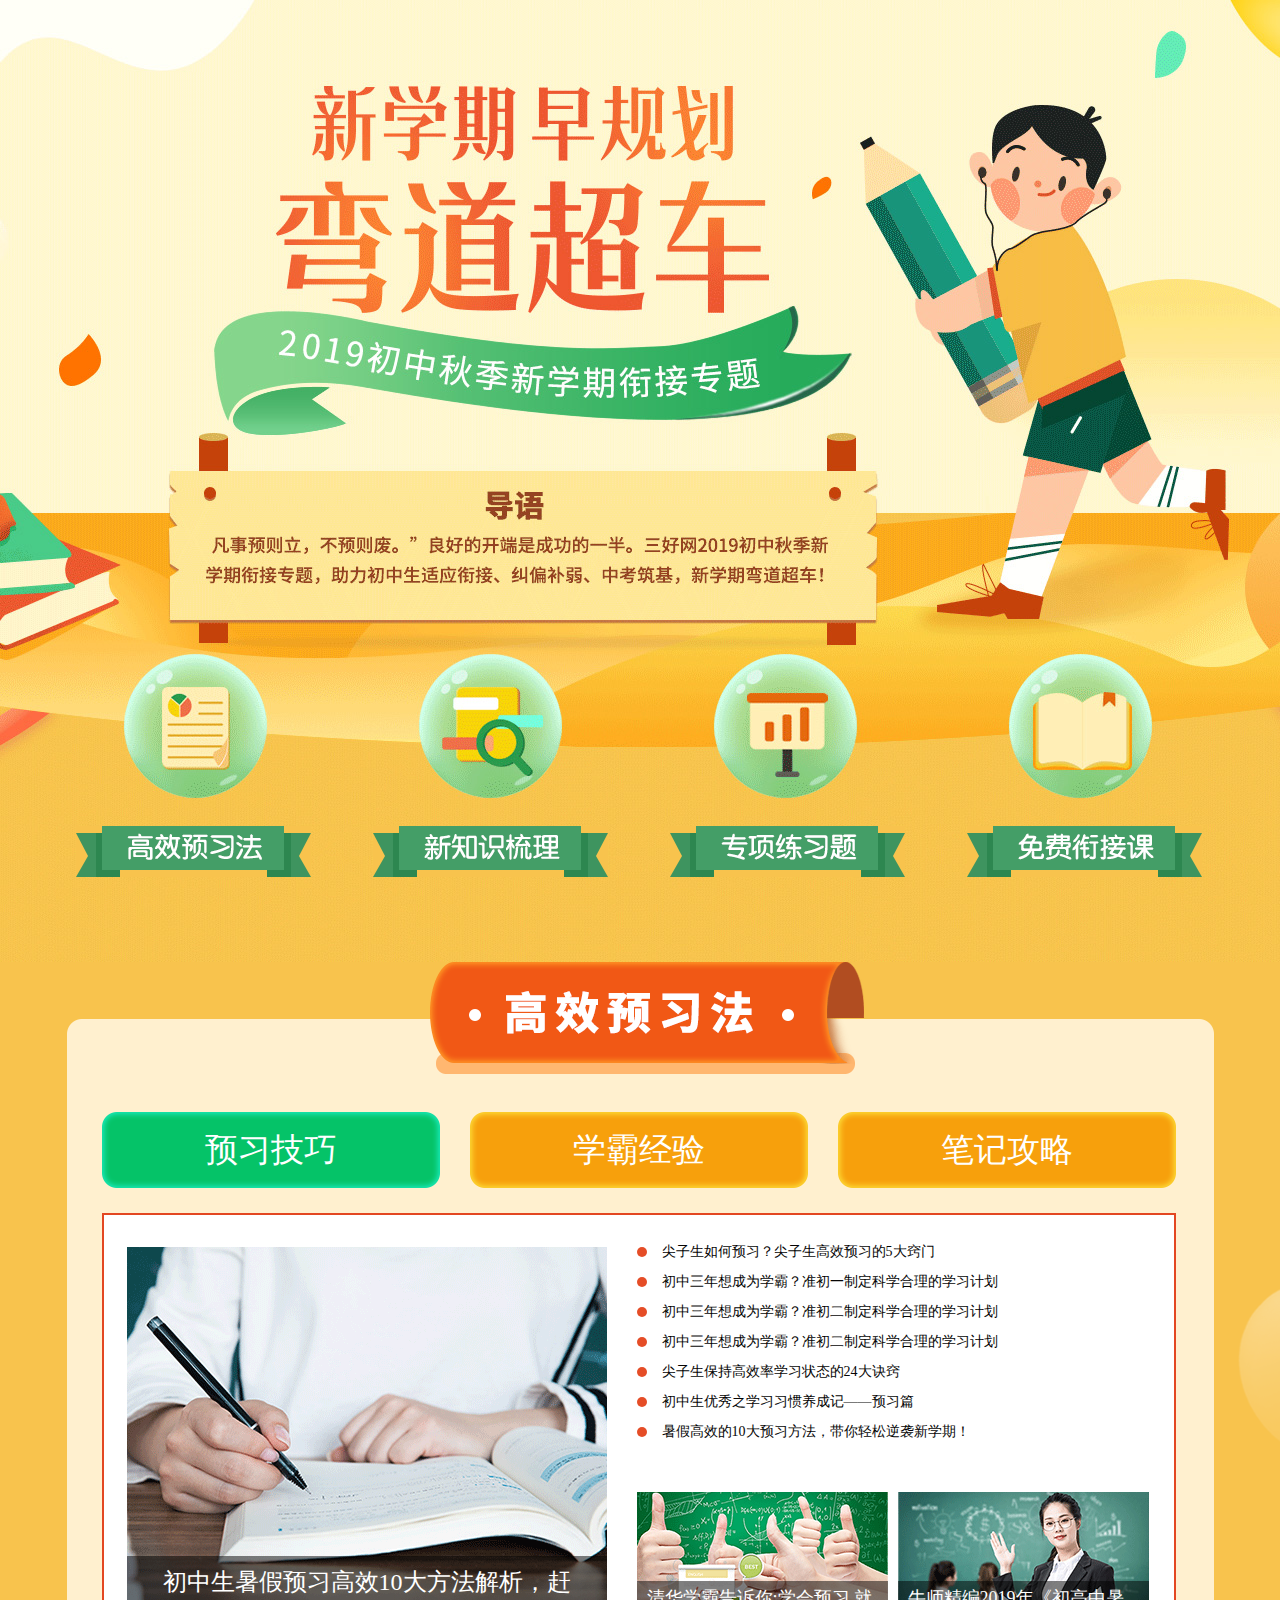
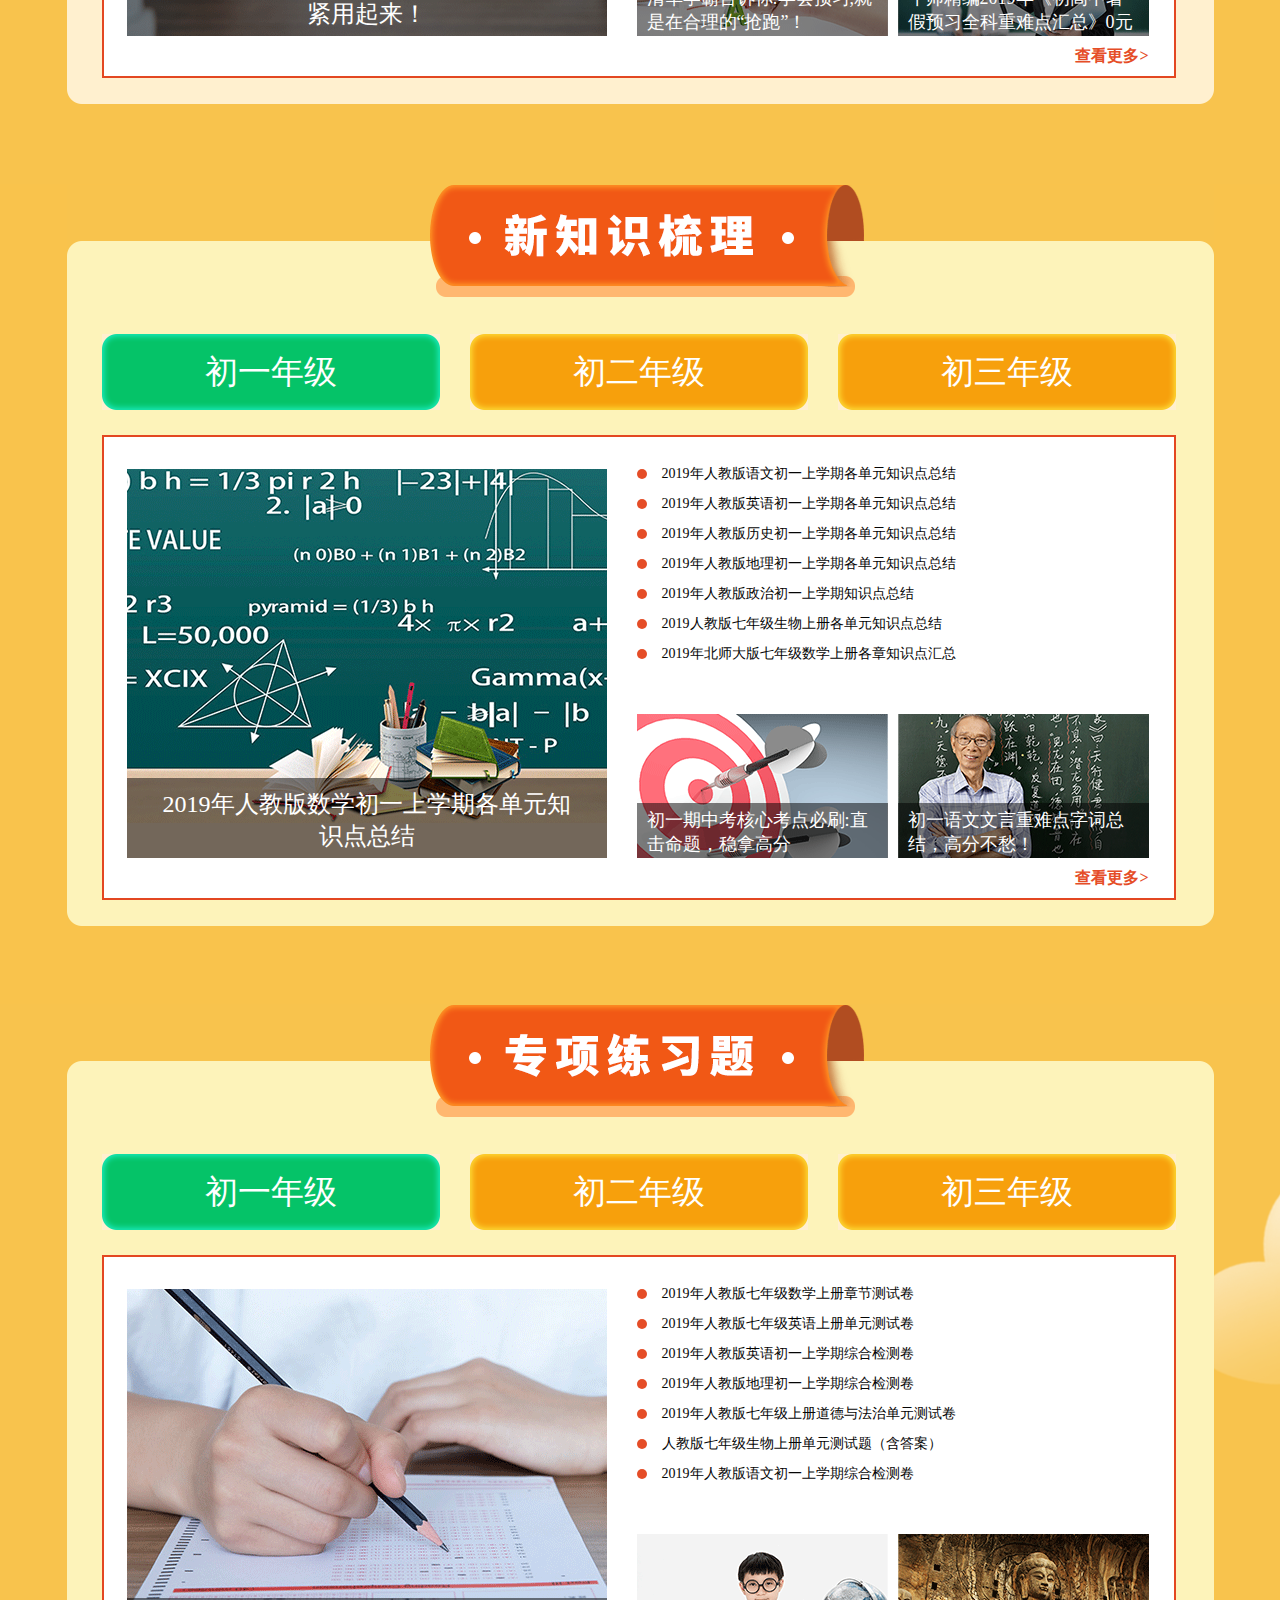
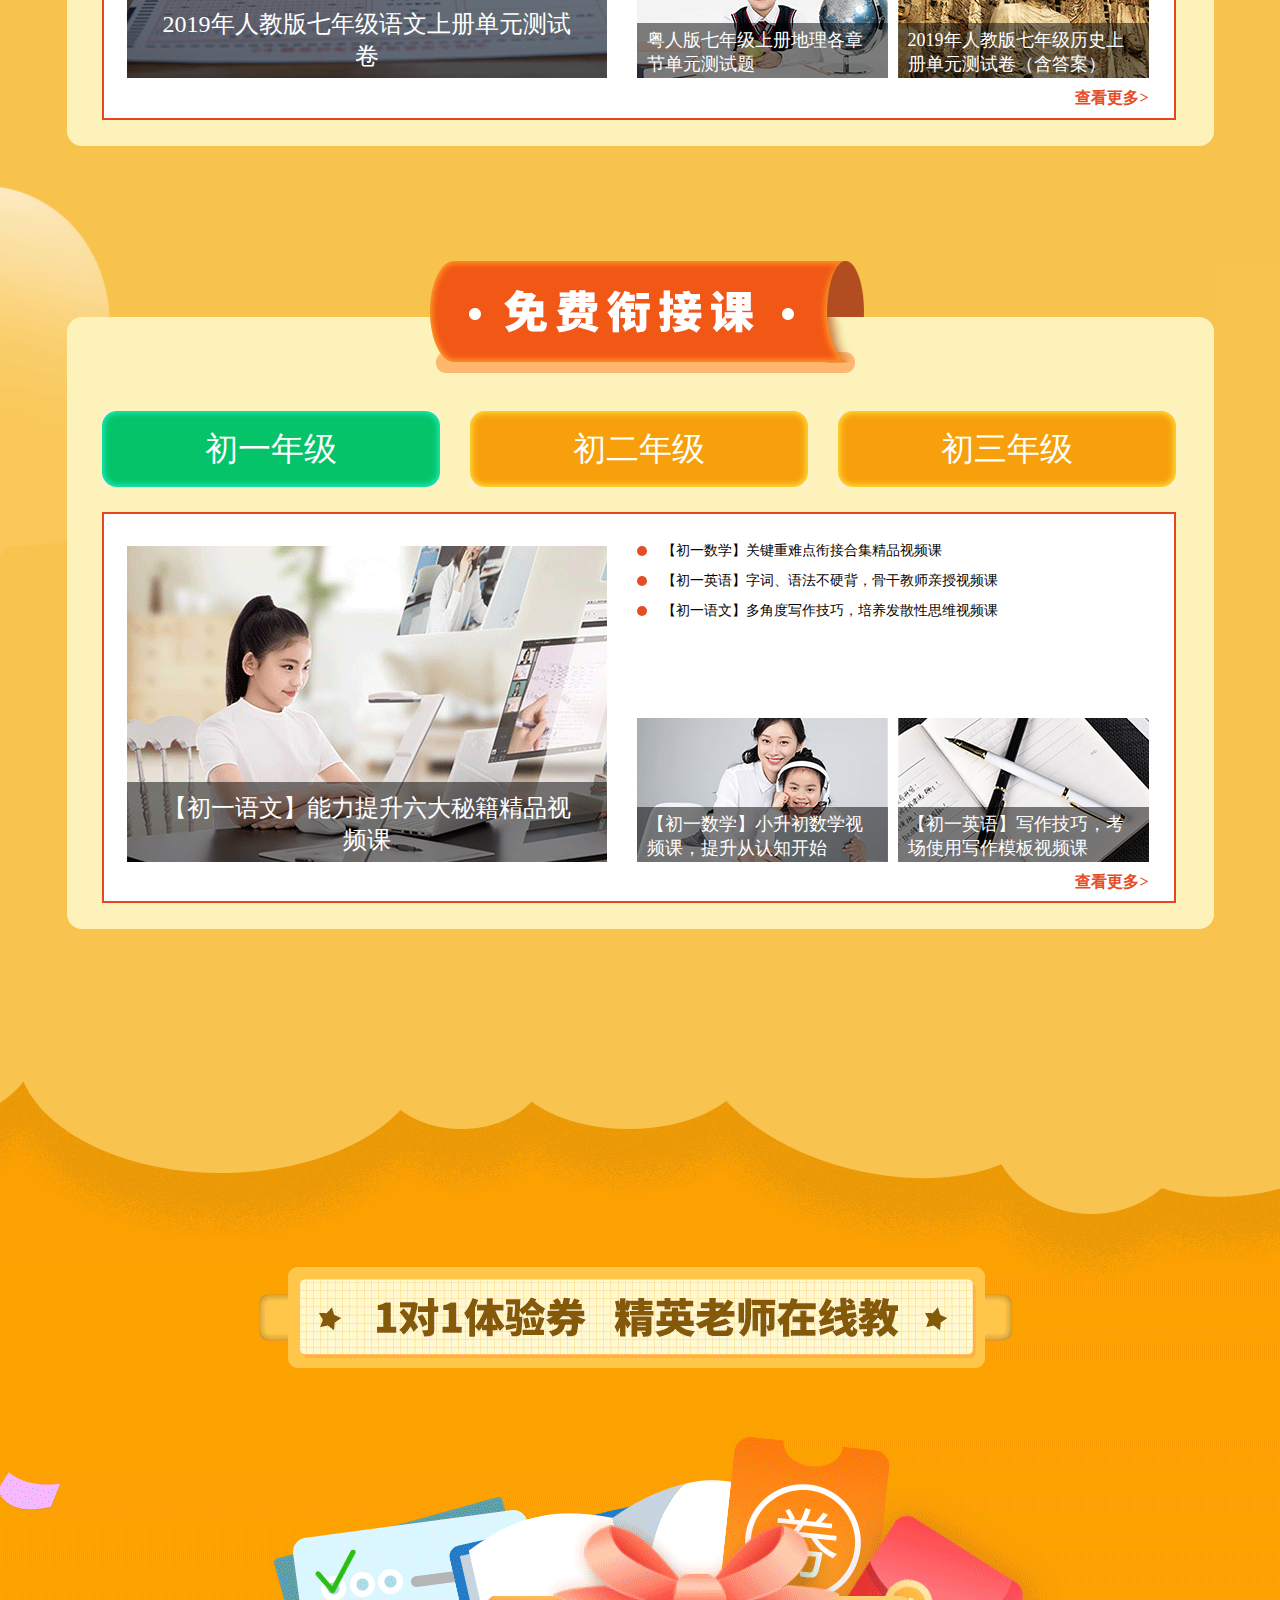
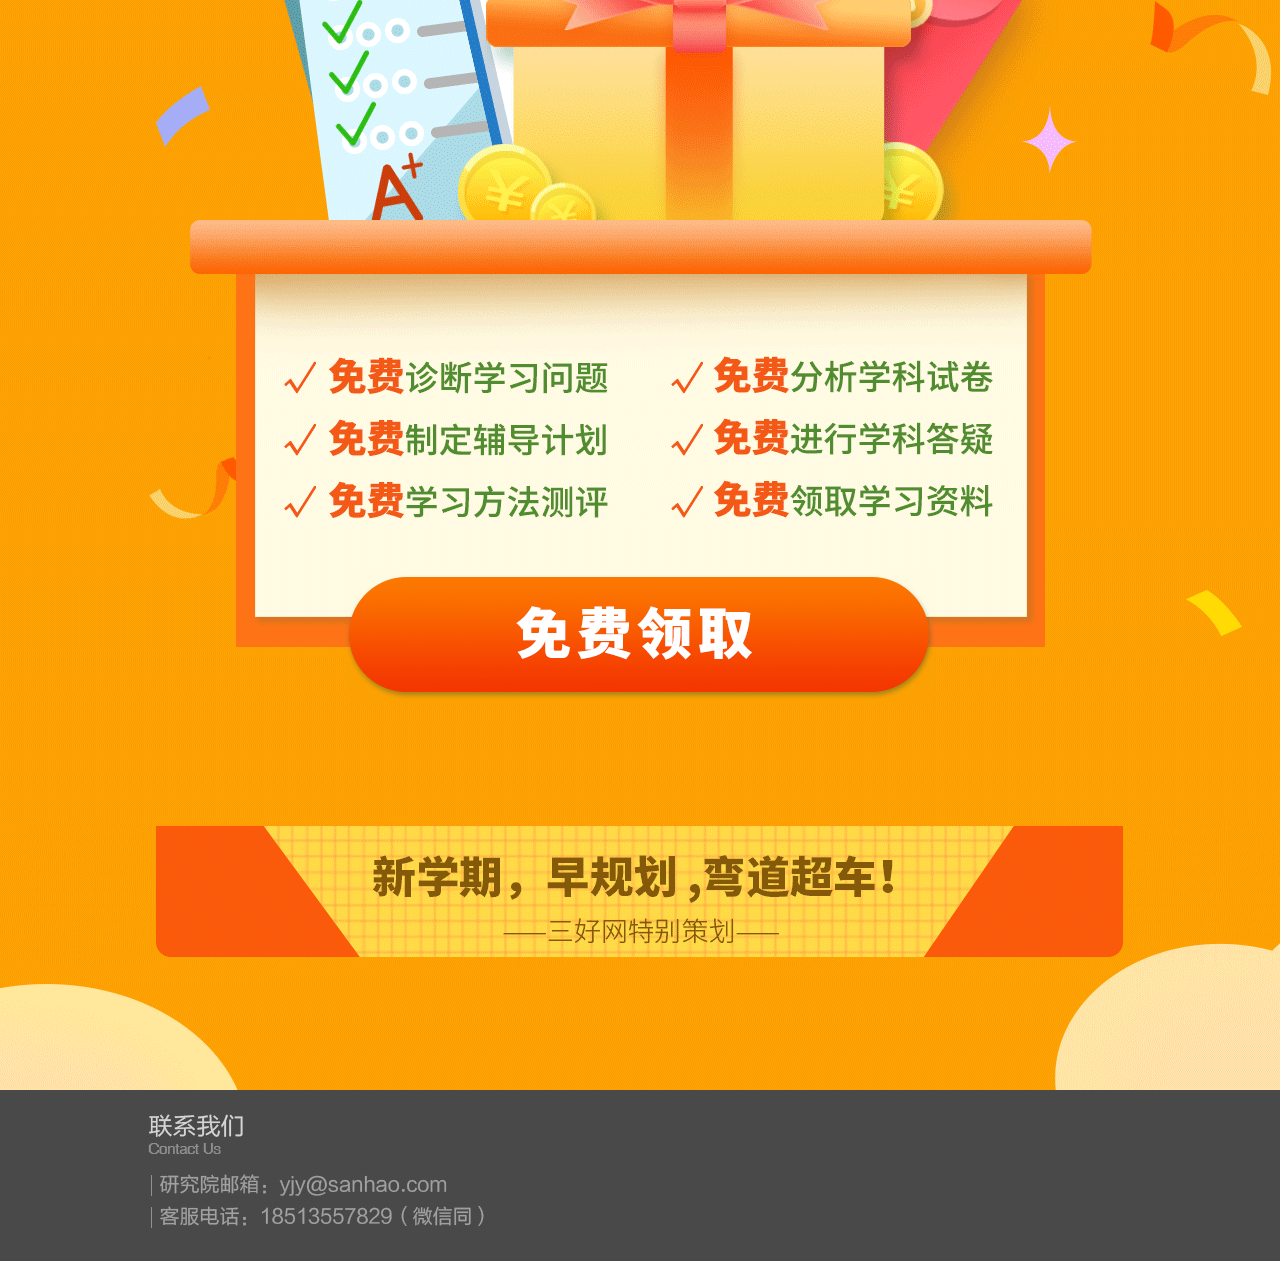
<file: index.html>
<!DOCTYPE html>
<html lang="en">
<head>
    <meta charset="UTF-8">
    <meta name="viewport" content="width=device-width, initial-scale=1.0">
    <meta http-equiv="X-UA-Compatible" content="ie=edge">
    <title>Document</title>
    <link rel="stylesheet" href="css/base.css">
    <script src="js/jq341.js"></script>
</head>
<body>
    <!-- 模块1 -->
    <div class="mk1">
        <nav>
            <a href="#yuxi"><img src="images/mk1-1.png" alt="高效预习法"></a>
            <a href="#shuli"><img src="images/mk1-2.png" alt="新知识梳理"></a>
            <a href="#lianxi"><img src="images/mk1-3.png" alt="专项练习题"></a>
            <a href="#xianjie"><img src="images/mk1-4.png" alt="免费衔接课"></a>
        </nav>
    </div>

    <!-- 模块2 高效预习法 -->
    <div class="mk2" id="yuxi">
        <div class="mk-inner">
            <div class="mk-hd">
                <a href="javascript:void(0)">预习技巧</a>
                <a href="javascript:void(0)">学霸经验</a>
                <a href="javascript:void(0)">笔记攻略</a>
            </div>
            <div class="mk-bd">
                <!-- 预习技巧 -->
                <div class="bd-inner">
                    
                </div>

                <!-- 学霸经验 -->
                <div class="bd-inner zone" id="jingyan">
                        
                </div>
                    
                <!-- 笔记攻略 -->
                <div class="bd-inner zone"   id="gonglue">
                   
                    
                </div>
            </div>
        </div>
    </div>

    <!-- 模块3 新知识梳理 -->
    <div class="mk3" id="shuli">
        <div class="mk-inner">
            <div class="mk-hd">
                
            </div>
            <div class="mk-bd">
                <!-- 初一 -->
                <div class="bd-inner">
                   
                </div>

                <!-- 初二 -->
                <div class="bd-inner zone" id="jingyan">
                        
                </div>
                    
                <!-- 初三 -->
                <div class="bd-inner zone"   id="gonglue">
                    
                </div>
            </div>
        </div>
    </div>

    <!-- 模块4 专项练习题 -->
    <div class="mk4" id="lianxi">
            <div class="mk-inner">
                <div class="mk-hd">
                    
                </div>
                <div class="mk-bd">
                    <!-- 初一 -->
                    <div class="bd-inner">
                        
                    </div>
    
                    <!-- 初二 -->
                    <div class="bd-inner zone" id="jingyan">
                           
                    </div>
                        
                    <!-- 初三 -->
                    <div class="bd-inner zone"   id="gonglue">
                     
                    </div>
                </div>
            </div>
    </div>

    <!-- 模块5 免费衔接课 -->
    <div class="mk5" id="xianjie">
        <div class="mk-inner">
            <div class="mk-hd">
                
            </div>
            <div class="mk-bd">
                <!-- 初一 -->
                <div class="bd-inner">
                    
                </div>

                <!-- 初二 -->
                <div class="bd-inner zone" id="jingyan">
                        
                </div>
                    
                <!-- 初三 -->
                <div class="bd-inner zone"   id="gonglue">
                    
                </div>
            </div>
        </div>
    </div>  

    <!-- 模块6 -->
    <div class="mk6">
        <a href="https://m.sanhao.com/index.template.html?tp=5&net_pro=1&parse_type=1&f_source=31&s_source=185&c_source=5&pro_man_id=573">
            <img src="images/mk6-free.png" alt="">
        </a>
    </div>

    <!-- 页面底部 -->
    <footer></footer>
    <script>

        var hd = '';
        var mkb = ['url(images/mk12.png)','url(images/mk13.png)','url(images/mk14.png)','url(images/mk15.png)'];
        for(let k=1;k<mkb.length;k++){
            $('.mk-inner').eq(k).css('backgroundImage',mkb[k]);
            hd = `<a href="javascript:void(0)">初一年级</a>
                <a href="javascript:void(0)">初二年级</a>
                <a href="javascript:void(0)">初三年级</a>`;
            $('.mk-hd').eq(k).html(hd);
        }
        // tab模块
        var $mk = ['.mk2','.mk3','.mk4','.mk5'];
        for(var i=0;i<$mk.length;i++) {
            var mk = $mk[i];
            $(mk).find('.mk-hd a').each(function (){
                $(this).on('click',function (){
                    $(this).css('backgroundImage','url(images/acolor2.png)').siblings().css('backgroundImage','url(images/acolor1.png)');
                    $(this).closest('.mk-inner').find('.mk-bd .bd-inner').eq($(this).index()).css('display','flex').siblings().hide();
                })
            })
        }

        //主体内容
        var inner = [
            {
                left : [
                'url(images/mk2-11.png)','url(images/mk2-21.png)','url(images/mk2-31.png)',
                'url(images/mk3-11.png)','url(images/mk3-21.png)','url(images/mk3-31.png)',
                'url(images/mk4-11.png)','url(images/mk4-21.png)','url(images/mk4-31.png)',
                'url(images/mk5-11.png)','url(images/mk5-21.png)','url(images/mk5-31.png)'
                ],
                righta : [
                'url(images/mk2-12.png)','url(images/mk2-22.png)','url(images/mk2-32.png)',
                'url(images/mk3-12.png)','url(images/mk3-22.png)','url(images/mk3-32.png)',
                'url(images/mk4-12.png)','url(images/mk4-22.png)','url(images/mk4-32.png)',
                'url(images/mk5-12.png)','url(images/mk5-22.png)','url(images/mk5-32.png)'
                ],
                rightb : [
                'url(images/mk2-13.png)','url(images/mk2-23.png)','url(images/mk2-33.png)',
                'url(images/mk3-13.png)','url(images/mk3-23.png)','url(images/mk3-33.png)',
                'url(images/mk4-13.png)','url(images/mk4-23.png)','url(images/mk4-33.png)',
                'url(images/mk5-13.png)','url(images/mk5-23.png)','url(images/mk5-33.png)'
                ]
            },
            {
                left : [
                    '初中生暑假预习高效10大方法解析，赶紧用起来！','初中学霸“自爆”学习方法！哪里不一样？','初中生如何整理笔记，如何正确整理学习笔记',
                    '2019年人教版数学初一上学期各单元知识点总结','2019年人教版语文初二上学期各单元知识点总结','2019年人教版九年级英语全册基础知识梳理',
                    '2019年人教版七年级语文上册单元测试卷','2019年人教版八年级英语上册单元测试卷','2019年人教版九年级数学上册章节测试卷',
                    '【初一语文】能力提升六大秘籍精品视频课','【初二英语】搞定句型、时态、重点语法，高效预习','【初三数学】北大硕士8节课，考点难点专题式训练'
                ],
                righta : [
                    '清华学霸告诉你:学会预习,就是在合理的“抢跑”！','如何高效率听课？初中学霸分享3大听课技巧','中考学霸笔记纯手写，初中学霸的英语笔记图片分享',
                    '初一期中考核心考点必刷:直击命题，稳拿高分','2019人教版八年级生物上册各单元知识点总结','2019年人教版政治初三知识点总结',
                    '粤人版七年级上册地理各章节单元测试题','2019年人教版八年级上册道德与法治单元测试卷','2019年沪科版九年级物理全册章节检测题',
                    '【初一数学】小升初数学视频课，提升从认知开始','【初二物理】资深教师8节课吃透物态变化巧妙理解','【初三化学】化学世界的科学探究，中考筑基视频课'
                ],
                rightb : [
                    '牛师精编2019年《初高中暑假预习全科重难点汇总》0元领！','初中各年级及各学科学习攻略，果断收藏！','初中生学霸的秘密，尖子生的课堂笔记真正秘诀',
                    '初一语文文言重难点字词总结，高分不愁！','2019年北师大版八年级数学上册各章知识点汇总','2019年人教版初三物理知识点汇总',
                    '2019年人教版七年级历史上册单元测试卷（含答案）','2019年人教版八年级历史上册单元测试卷（含答案）','2019年人教版九年级化学上册单元及期中期末测试题',
                    '【初一英语】写作技巧，考场使用写作模板视频课','【初二数学】巧用函数模型，破解实际问题','【初三英语】中考冲刺视频课，阅读不丢分，真题精讲'
                ]
            },
            {
                left : [
                    'https://toutiao.sanhao.com/news-detail-35681.html','https://toutiao.sanhao.com/news-detail-27993.html','https://toutiao.sanhao.com/news-detail-20022.html',
                    'https://wenku.sanhao.com/ziliao-subject-5848.html','https://wenku.sanhao.com/ziliao-subject-5842.html','https://wenku.sanhao.com/ziliao-subject-5929.html',
                    'https://wenku.sanhao.com/ziliao-subject-5936.html','https://wenku.sanhao.com/ziliao-subject-5958.html','https://wenku.sanhao.com/ziliao-subject-5950.html',
                    'https://ke.sanhao.com/course-show-2558.html','https://ke.sanhao.com/course-show-2684.html','https://ke.sanhao.com/course-show-2709.html'
                ],
                righta : [
                    'https://toutiao.sanhao.com/news-detail-35445.html','https://toutiao.sanhao.com/news-detail-27994.html','https://toutiao.sanhao.com/news-detail-19272.html',
                    'https://wenku.sanhao.com/ziliao-subject-5369.html','https://wenku.sanhao.com/ziliao-subject-6066.html','https://wenku.sanhao.com/ziliao-subject-6039.html',
                    'https://wenku.sanhao.com/ziliao-subject-101.html','https://wenku.sanhao.com/ziliao-subject-6016.html','https://wenku.sanhao.com/ziliao-subject-5930.html',
                    'https://ke.sanhao.com/course-show-2542.html','https://ke.sanhao.com/course-show-2692.html','https://ke.sanhao.com/course-show-2734.html'
                ],
                rightb : [
                    'https://toutiao.sanhao.com/news-detail-35532.html','https://toutiao.sanhao.com/news-detail-35443.html','https://toutiao.sanhao.com/news-detail-35837.html',
                    'https://wenku.sanhao.com/ziliao-detail-33037.html','https://wenku.sanhao.com/ziliao-subject-5828.html','https://wenku.sanhao.com/ziliao-subject-5989.html',
                    'https://wenku.sanhao.com/ziliao-subject-6033.html','https://wenku.sanhao.com/ziliao-subject-6035.html','https://wenku.sanhao.com/ziliao-subject-5720.html',
                    'https://ke.sanhao.com/course-show-1712.html','https://ke.sanhao.com/course-show-1743.html','https://ke.sanhao.com/course-show-1771.html'
                ]
            },
            {
                seemore : [
                    'https://toutiao.sanhao.com/key/czyx','https://toutiao.sanhao.com/key/czyx','https://toutiao.sanhao.com/key/czbj',
                    'https://wenku.sanhao.com/key/cyzsd','https://wenku.sanhao.com/key/cezsd','https://wenku.sanhao.com/key/cszsd',
                    'https://wenku.sanhao.com/key/cylxt','https://wenku.sanhao.com/key/celxt','https://wenku.sanhao.com/key/cslxt',
                    'https://ke.sanhao.com/course-search/4/0_0','https://ke.sanhao.com/course-search/5/0_0','https://ke.sanhao.com/course-search/6/0_0'
                ]
            }
        ]
        
        
        var list = [
            {   //预习
                txt : [
                    '尖子生如何预习？尖子生高效预习的5大窍门','初中三年想成为学霸？准初一制定科学合理的学习计划',
                    '初中三年想成为学霸？准初二制定科学合理的学习计划','初中三年想成为学霸？准初二制定科学合理的学习计划',
                    '尖子生保持高效率学习状态的24大诀窍','初中生优秀之学习习惯养成记——预习篇','暑假高效的10大预习方法，带你轻松逆袭新学期！'
                ],
                url : [
                    'https://toutiao.sanhao.com/news-detail-30187.html','https://toutiao.sanhao.com/news-detail-35639.html',
                    'https://toutiao.sanhao.com/news-detail-35640.html','https://toutiao.sanhao.com/news-detail-35641.html',
                    'https://toutiao.sanhao.com/news-detail-35641.html','https://toutiao.sanhao.com/news-detail-35873.html',
                    'https://toutiao.sanhao.com/news-detail-35358.html'
                ] 
            },
            {   //经验
                txt : [
                    '如何高效率听课？初中学霸分享3大听课技巧','一位逆袭考生的心路历程｜我的中考奇迹，是怎样创造的？',
                    '初中生一天时间如何安排最合理？学霸高效学习的秘密','清华博士震撼演讲：我是如何从初中开始逆袭的？',
                    '如何在初三逆袭成功？关于初三实现逆袭的经验分享！','中考高分学霸细说各科拿分经验，附29条“学霸法则”',
                    '学霸如何练成？初中尖子生的高效学习法，值得借鉴！'
                ],
                url : [
                    'https://toutiao.sanhao.com/news-detail-27994.html','https://toutiao.sanhao.com/news-detail-35430.html',
                    'https://toutiao.sanhao.com/news-detail-33091.html','https://toutiao.sanhao.com/news-detail-35161.html',
                    'https://toutiao.sanhao.com/news-detail-28347.html','https://toutiao.sanhao.com/news-detail-28347.html',
                    'https://toutiao.sanhao.com/news-detail-35838.html'
                ] 
            },
            {   //攻略
                txt : [
                    '如何写好读书笔记？初中生超实用的笔记整理方法','如何做笔记最有效实用？尖子生高效学习的5大技巧',
                    '2019《重点中学学霸笔记》，高分弯道逆袭秘笈','尖子生高效学习方法，尖子生做笔记的6大秘诀',
                    '初中生如何整理课堂笔记，学习才能更高效?','初中生如何整理课堂笔记，学习才能更高效?',
                    '初中生课堂笔记该怎么写，课堂笔记的整理和使用方法'
                ],
                url : [
                    'https://toutiao.sanhao.com/news-detail-28393.html','https://toutiao.sanhao.com/news-detail-28186.html',
                    'https://toutiao.sanhao.com/news-detail-34280.html','https://toutiao.sanhao.com/news-detail-21628.html',
                    'https://toutiao.sanhao.com/news-detail-20017.html','https://toutiao.sanhao.com/news-detail-19981.html',
                    'https://toutiao.sanhao.com/news-detail-19912.html'
                ] 
            },
            {   //知识初一
                txt : [
                    '2019年人教版语文初一上学期各单元知识点总结','2019年人教版英语初一上学期各单元知识点总结',
                    '2019年人教版历史初一上学期各单元知识点总结','2019年人教版地理初一上学期各单元知识点总结',
                    '2019年人教版政治初一上学期知识点总结','2019人教版七年级生物上册各单元知识点总结',
                    '2019年北师大版七年级数学上册各章知识点汇总'
                ],
                url : [
                    'https://wenku.sanhao.com/ziliao-subject-5835.html','https://wenku.sanhao.com/ziliao-subject-5868.html',
                    'https://wenku.sanhao.com/ziliao-subject-5885.html','https://wenku.sanhao.com/ziliao-subject-5909.html',
                    'https://wenku.sanhao.com/ziliao-subject-6029.html','https://wenku.sanhao.com/ziliao-subject-6064.html',
                    'https://wenku.sanhao.com/ziliao-subject-5826.html'
                ] 
            },
            {   //知识初二
                txt : [
                    '2019年人教版数学初二上学期各单元知识点总结','2019年人教版英语初二上学期各单元知识点总结',
                    '2019年人教版历史初二上学期各单元知识点总结','2019年人教版地理初二上学期各单元知识点总结',
                    '2019年人教版政治初二上学期知识点总结','2019年人教版八年级物理上册各章知识点总结',
                    '2019年北师大版八年级物理上册各章知识点汇总'
                ],
                url : [
                    'https://wenku.sanhao.com/ziliao-subject-5856.html','https://wenku.sanhao.com/ziliao-subject-5874.html',
                    'https://wenku.sanhao.com/ziliao-subject-5892.html','https://wenku.sanhao.com/ziliao-subject-5918.html',
                    'https://wenku.sanhao.com/ziliao-subject-6031.html','https://wenku.sanhao.com/ziliao-subject-5807.html',
                    'https://wenku.sanhao.com/ziliao-subject-5837.html'
                ] 
            },
            {   //知识初三
                txt : [
                    '2019年人教版语文初三上学期各单元知识点总结','2019年人教版数学初三上学期各单元知识点总结',
                    '2019年北师大版九年级数学上册各章知识点汇总','2019年人教版历史初三上学期各单元知识点总结',
                    '2019年人教版地理初三上学期各单元知识点总结','2019年人教版九年级化学全册各章知识点总结',
                    '牛津译林九年级上学期英语知识点汇总'
                ],
                url : [
                    'https://wenku.sanhao.com/ziliao-subject-5924.html','https://wenku.sanhao.com/ziliao-subject-5925.html',
                    'https://wenku.sanhao.com/ziliao-subject-5830.html','https://wenku.sanhao.com/ziliao-subject-5932.html',
                    'https://wenku.sanhao.com/ziliao-subject-5933.html','https://wenku.sanhao.com/ziliao-subject-5810.html',
                    'https://wenku.sanhao.com/ziliao-subject-5890.html'
                ] 
            },
            {   //练习初一
                txt : [
                    '2019年人教版七年级数学上册章节测试卷','2019年人教版七年级英语上册单元测试卷',
                    '2019年人教版英语初一上学期综合检测卷','2019年人教版地理初一上学期综合检测卷',
                    '2019年人教版七年级上册道德与法治单元测试卷','人教版七年级生物上册单元测试题（含答案）',
                    '2019年人教版语文初一上学期综合检测卷'
                ],
                url : [
                    'https://wenku.sanhao.com/ziliao-subject-5946.html','https://wenku.sanhao.com/ziliao-subject-5956.html',
                    'https://wenku.sanhao.com/ziliao-subject-5942.html','https://wenku.sanhao.com/ziliao-subject-6010.html',
                    'https://wenku.sanhao.com/ziliao-subject-6013.html','https://wenku.sanhao.com/ziliao-subject-5897.html',
                    'https://wenku.sanhao.com/ziliao-subject-6040.html'
                ] 
            },
            {   //练习初二
                txt : [
                    '2019年人教版八年级语文上册单元测试卷','2019年人教版八年级数学上册章节测试卷',
                    '2019年人教版数学初二上学期综合检测卷','2019年人教版英语初二上学期综合检测卷',
                    '2019年人教版地理初二上学期综合检测卷','2019年人教版八年级物理上册章节测试卷',
                    '2019年人教版八年级上册生物章节测试卷'
                ],
                url : [
                    'https://wenku.sanhao.com/ziliao-subject-5938.html','https://wenku.sanhao.com/ziliao-subject-5948.html',
                    'https://wenku.sanhao.com/ziliao-subject-6054.html','https://wenku.sanhao.com/ziliao-subject-5952.html',
                    'https://wenku.sanhao.com/ziliao-subject-6014.html','https://wenku.sanhao.com/ziliao-subject-5998.html',
                    'https://wenku.sanhao.com/ziliao-subject-6008.html'
                ] 
            },
            {   //练习初三
                txt : [
                    '2019年人教版九年级语文上册单元测试卷','2019年人教版九年级英语全册单元测试卷',
                    '译林牛津英语九年级上册各单元测试题','2019年人教版九年级历史上册单元测试卷（含答案）',
                    '2019年人教版地理初三上学期综合检测卷','2019年人教版九年级上册道德与法治单元测试卷',
                    '2019年人教版九年级物理全册章节测试卷'
                ],
                url : [
                    'https://wenku.sanhao.com/ziliao-subject-5940.html','https://wenku.sanhao.com/ziliao-subject-5960.html',
                    'https://wenku.sanhao.com/ziliao-subject-5891.html','https://wenku.sanhao.com/ziliao-subject-6037.html',
                    'https://wenku.sanhao.com/ziliao-subject-6018.html','https://wenku.sanhao.com/ziliao-subject-6019.html',
                    'https://wenku.sanhao.com/ziliao-subject-6000.html'
                ] 
            },
            {   //衔接初一
                txt : [
                    '【初一数学】关键重难点衔接合集精品视频课','【初一英语】字词、语法不硬背，骨干教师亲授视频课',
                    '【初一语文】多角度写作技巧，培养发散性思维视频课'
                ],
                url : [
                    'https://ke.sanhao.com/course-show-2587.html','https://ke.sanhao.com/course-show-2600.html',
                    'https://ke.sanhao.com/course-show-1748.html'
                ] 
            },
            {   //衔接初二
                txt : [
                    '【初二语文】古文、写作轻松过，8节精品视频课','【初二数学】三角形、幂、分式，吃透期中考前难点',
                    '【初二数学】巧解一次函数，讲练结合带你飞'
                ],
                url : [
                    'https://ke.sanhao.com/course-show-2619.html','https://ke.sanhao.com/course-show-2644.html',
                    'https://ke.sanhao.com/course-show-1742.html'
                ] 
            },
            {   //衔接初三
                txt : [
                    '【初三语文】市级优秀教师亲授，中考阅读、作文突破','【初三英语】专八教师手把手，易错易考点多角度解析',
                    '【初三物理】电学一轮复习精讲，中考筑基视频课'
                ],
                url : [
                    'https://ke.sanhao.com/course-show-2701.html','https://ke.sanhao.com/course-show-2717.html',
                    'https://ke.sanhao.com/course-show-2726.html'
                ] 
            }
        ]
        
        var str = '';
        for(let k=0;k<inner[0].left.length;k++) {
            str = `<div class="bd-l">
                    <a href=${inner[2].left[k]} style="background-image:${inner[0].left[k]}">
                    <span>${inner[1].left[k]}</span>
                    </a>
                    </div>
                    <div class="bd-r">
                    <ul>`;
            var strli = '';
            for (let j=0;j<list[k].txt.length;j++){
                strli += `<li>
                            <span></span>
                            <a href=${list[k].url[j]}>${list[k].txt[j]}</a>
                        </li>`;
            }        
            str += strli;
            str += `</ul>
                    <div class="bd-rbd">
                        <a href=${inner[2].righta[k]} style="background-image:${inner[0].righta[k]}">
                            <span>${inner[1].righta[k]}</span>
                        </a>
                        <a href=${inner[2].rightb[k]} style="background-image:${inner[0].rightb[k]}">
                            <span>${inner[1].rightb[k]}</span>
                        </a>
                    </div>
                    <a href=${inner[3].seemore[k]} class="seemore">查看更多></a>
                    </div>`;
            $('.bd-inner').eq(k).html(str);
        }

        // for(let k=0;k<inner[0].left.length;k++){
        //     //左边图片链接内容
        //     $('.bd-l a').eq(k).css('backgroundImage',inner[0].left[k]).attr('href',inner[2].left[k]).
        //     find('span').text(inner[1].left[k]);
            
        //     //右边图片链接内容
        //     $('.bd-rbd a:first-child').eq(k).css('backgroundImage',inner[0].righta[k]).
        //     attr('href',inner[2].righta[k]).siblings('a').attr('href',inner[2].rightb[k]).
        //     css('backgroundImage',inner[0].rightb[k]).find('span').text(inner[1].rightb[k]);
        //     $('.bd-rbd').eq(k).find('a span').eq(0).text(inner[1].righta[k]);

        //     //查看更多
        //     $('.seemore').eq(k).attr('href',inner[3].seemore[k]);
        // }

        // for(let k=0;k<list.length;k++){
        //     for(let i=0;i<list[k].txt.length;i++){
        //         $('.bd-inner').eq(k).find('.bd-r li a').eq(i).text(list[k].txt[i]).attr('href',list[k].url[i]);
        //     }
        // }
    </script>
</body>
</html>
</file>
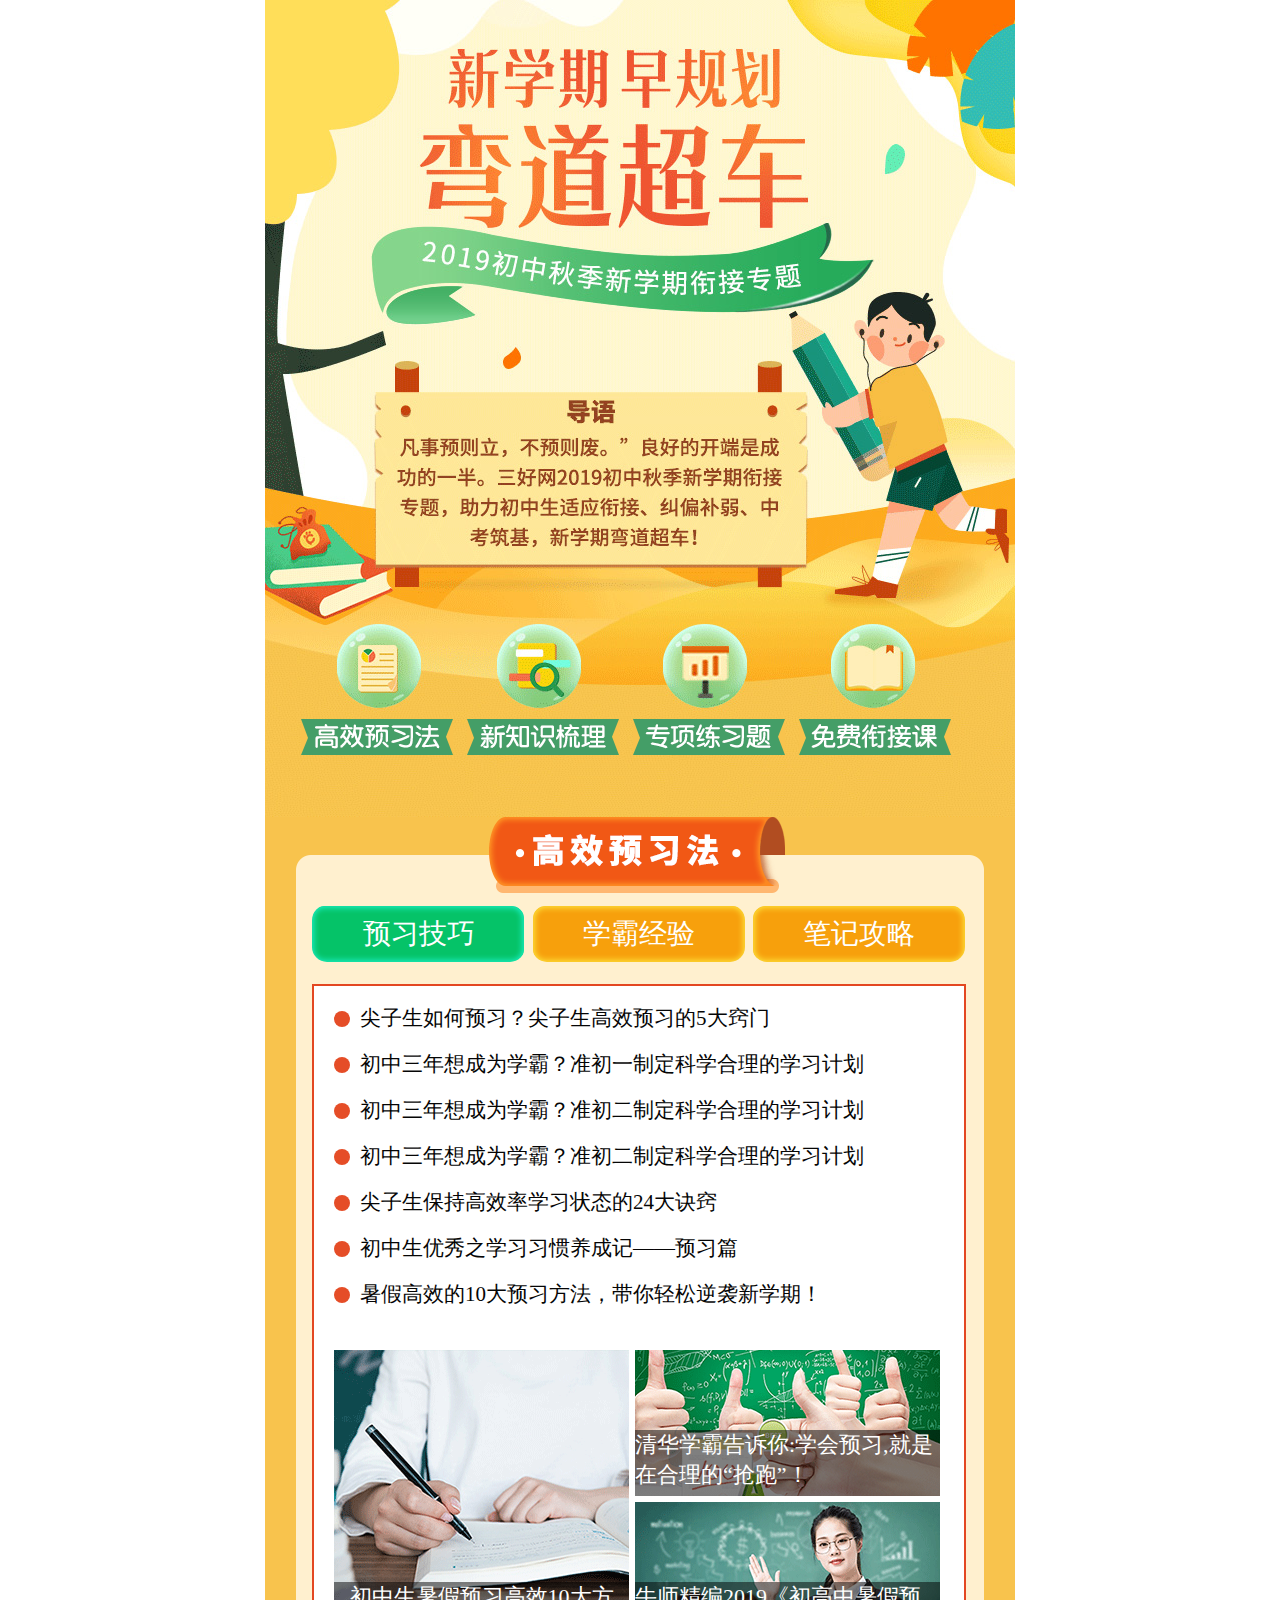
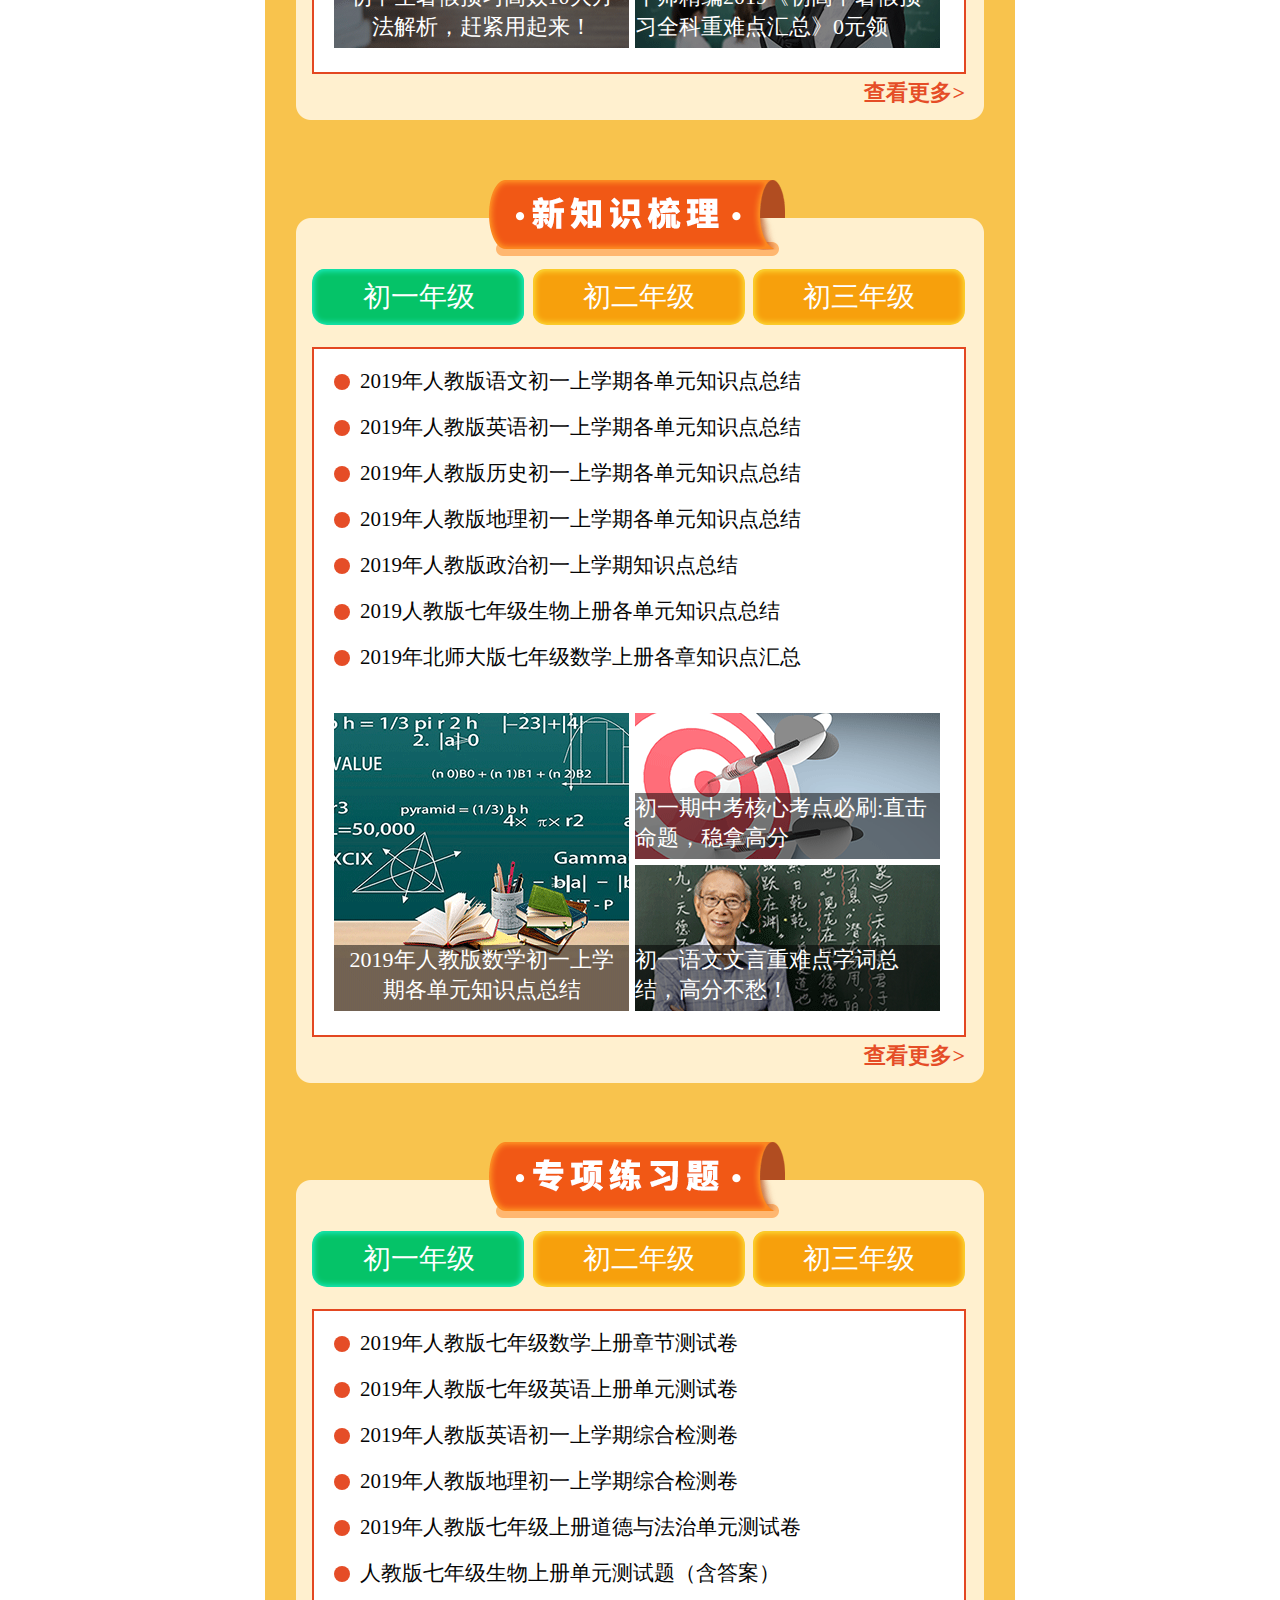
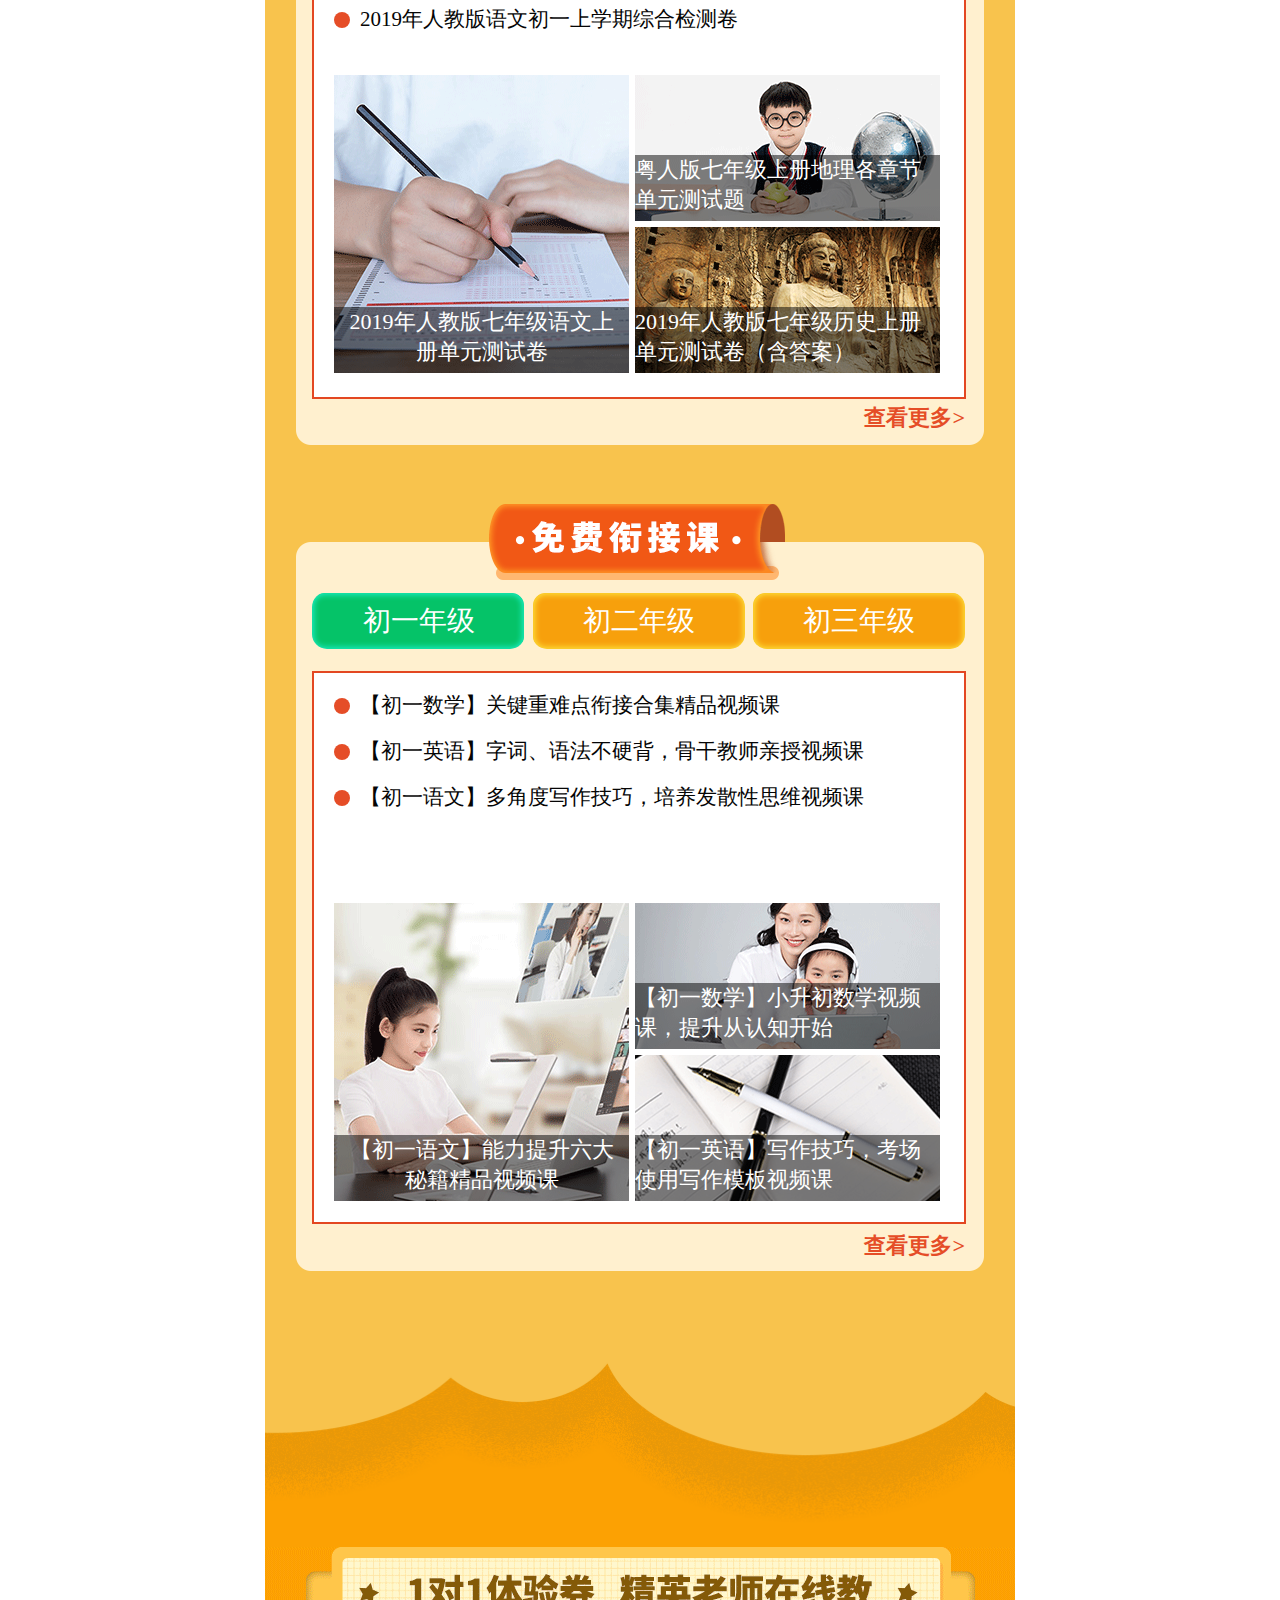
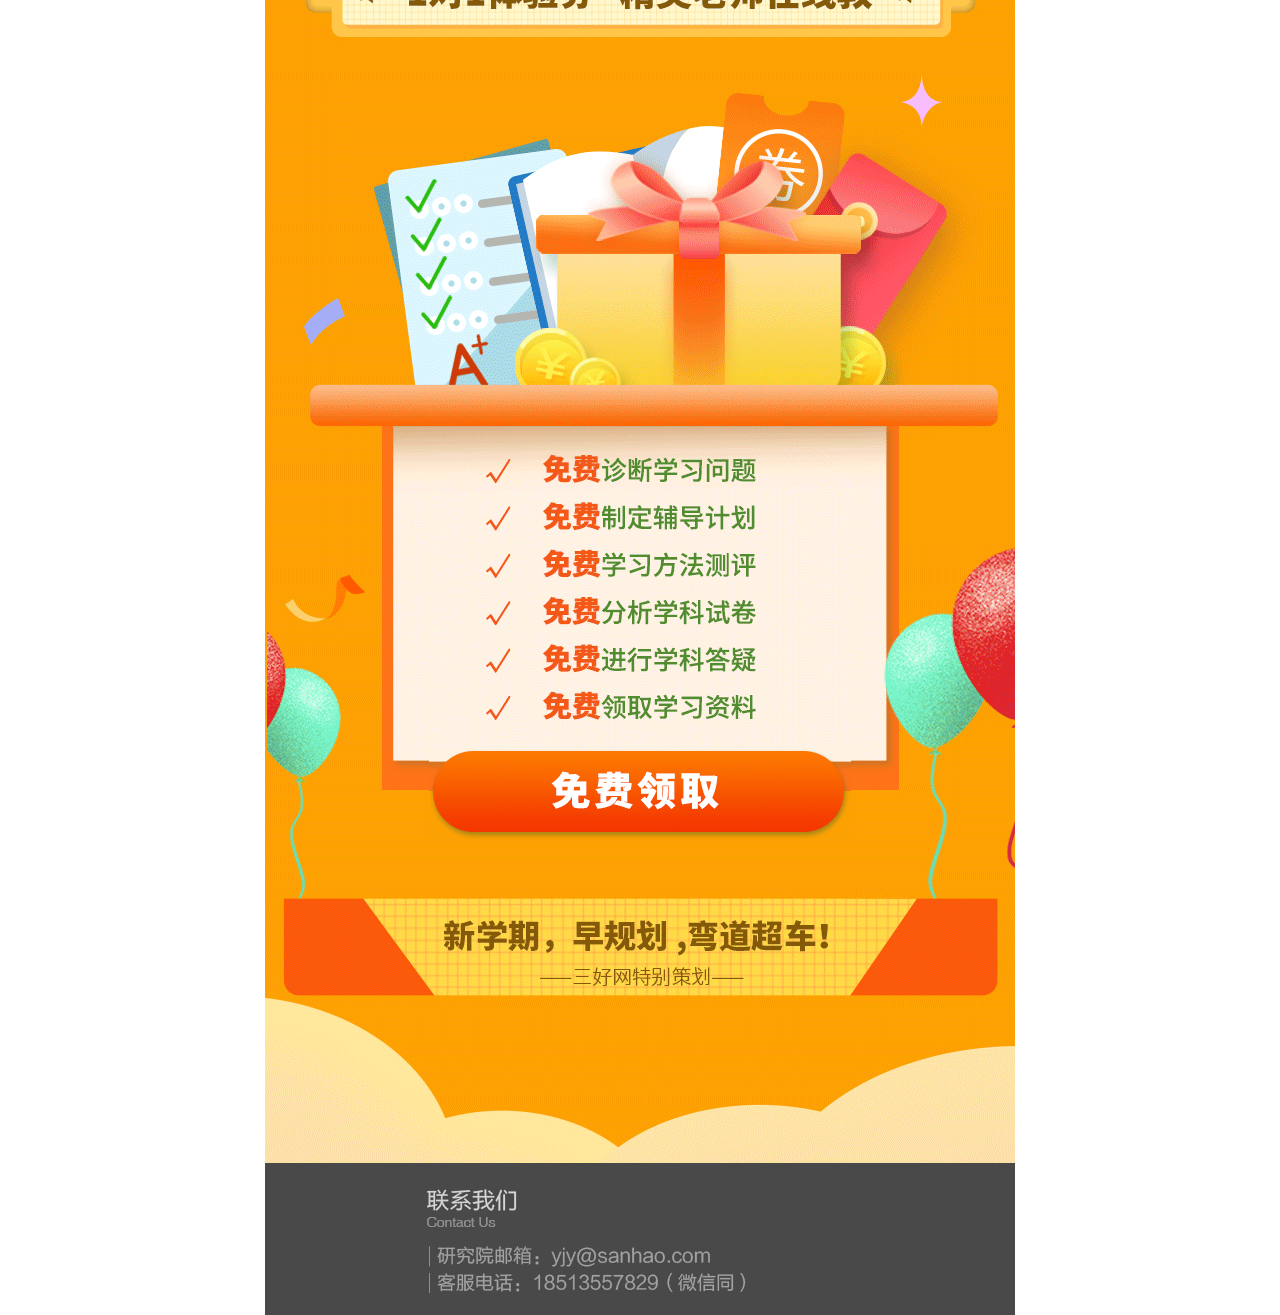
<file: m/mindex.html>
<!DOCTYPE html>
<html lang="en">
<head>
    <meta charset="UTF-8">
    <meta name="viewport" content="width=device-width, initial-scale=1.0, maximum-scale=1, minimum-scale=1, user-scalable=no, viewport-fit=cover">
    <meta content="yes" name="apple-mobile-web-app-capable">
	<meta content="telephone=no" name="format-detection">
    <meta http-equiv="X-UA-Compatible" content="ie=edge"> 
    <title>Document</title>
    <style>
		body {max-width: 750px; min-width: 300px; margin: 0 auto;}
		img {display: block; max-width: 100%; }
    </style>
    <link rel="stylesheet" href="css/mbase.css">
    <script src="js/adaptive.js"></script>
    <script src="../js/jq341.js"></script>
    <script>
		// 设计图宽度
		window['adaptive'].desinWidth = 750;
		// body 字体大小 会将body字体大小设置为 baseFont / 100 + 'rem'  750的设计图一般设置为28,640的设计图一般设置为24
		window['adaptive'].baseFont = 28;
		// 显示最大宽度 可选
		window['adaptive'].maxWidth = 750;
		// 初始化
		window['adaptive'].init();
    </script>
</head>
<body>
    <!-- 模块1 -->
    <div class="mk1">
        <nav>
            <a href="#yuxi"><img src="images/mk1-1.png" alt="高效预习法"></a>
            <a href="#shuli"><img src="images/mk1-2.png" alt="新知识梳理"></a>
            <a href="#lianxi"><img src="images/mk1-3.png" alt="专项练习题"></a>
            <a href="#xianjie"><img src="images/mk1-4.png" alt="免费衔接课"></a>
        </nav>
    </div>

    <!-- 模块2 高效预习法 -->
    <div class="mk2" id="yuxi">
        <div class="mk-inner">
            <div class="mk-hd">
                <a href="javascript:void(0)">预习技巧</a>
                <a href="javascript:void(0)">学霸经验</a>
                <a href="javascript:void(0)">笔记攻略</a>
            </div>
            <div class="mk-bd">
                <!-- 预习技巧 -->
                <div class="bd-inner">
                    
                </div>

                <!-- 学霸经验 -->
                <div class="bd-inner zone" id="jingyan">
                        
                </div>
                    
                <!-- 笔记攻略 -->
                <div class="bd-inner zone"   id="gonglue">
                    
                </div>
            </div>
        </div>
    </div>

    <!-- 模块3 新知识梳理 -->
    <div class="mk3" id="shuli">
        <div class="mk-inner">
            <div class="mk-hd">
            </div>
            <div class="mk-bd">
                <!-- 初一 -->
                <div class="bd-inner">
                   
                </div>

                <!-- 初二 -->
                <div class="bd-inner zone" id="jingyan">
                        
                </div>
                    
                <!-- 初三 -->
                <div class="bd-inner zone"   id="gonglue">
                    
                </div>
            </div>
        </div>
    </div>

    <!-- 模块4 专项练习题 -->
    <div class="mk4" id="lianxi">
            <div class="mk-inner">
                <div class="mk-hd">
                </div>
                <div class="mk-bd">
                    <!-- 初一 -->
                    <div class="bd-inner">
                       
                    </div>
    
                    <!-- 初二 -->
                    <div class="bd-inner zone" id="jingyan">
                            
                    </div>
                        
                    <!-- 初三 -->
                    <div class="bd-inner zone"   id="gonglue">
                        
                    </div>
                </div>
            </div>
    </div>

    <!-- 模块5 免费衔接课 -->
    <div class="mk5" id="xianjie">
        <div class="mk-inner">
            <div class="mk-hd">
            </div>
            <div class="mk-bd">
                <!-- 初一 -->
                <div class="bd-inner">
                    
                </div>

                <!-- 初二 -->
                <div class="bd-inner zone" id="jingyan">
                        
                </div>
                    
                <!-- 初三 -->
                <div class="bd-inner zone"   id="gonglue">
                    
                </div>
            </div>
        </div>
    </div>  

    <!-- 模块6 -->
    <div class="mk6">
        <a href="https://m.sanhao.com/index.template.html?tp=5&net_pro=1&parse_type=1&f_source=31&s_source=185&c_source=5&pro_man_id=573">
            <img src="images/mk6-free.png" alt="">
        </a>
    </div>

    <!-- 页面底部 -->
    <footer></footer>
    <script>
        var hd = '';
        var mkb = ['url(images/mk12.png)','url(images/mk13.png)','url(images/mk14.png)','url(images/mk15.png)'];
        for(let k=1;k<mkb.length;k++){
            $('.mk-inner').eq(k).css('backgroundImage',mkb[k]);
            hd = `<a href="javascript:void(0)">初一年级</a>
                <a href="javascript:void(0)">初二年级</a>
                <a href="javascript:void(0)">初三年级</a>`;
            $('.mk-hd').eq(k).html(hd);
        }
        // tab模块
        var $mk = ['.mk2','.mk3','.mk4','.mk5'];
        for(var i=0;i<$mk.length;i++) {
            var mk = $mk[i];
            $(mk).find('.mk-hd a').each(function (){
                $(this).on('click',function (){
                    $(this).css('backgroundImage','url(images/acolor2.png)').siblings().css('backgroundImage','url(images/acolor1.png)');
                    $(this).closest('.mk-inner').find('.mk-bd .bd-inner').eq($(this).index()).css('display','block').siblings().hide();
                })
            })
        }

        //主体内容
        var inner = [
            {
                left : [
                'url(images/mk2-11.png)','url(images/mk2-21.png)','url(images/mk2-31.png)',
                'url(images/mk3-11.png)','url(images/mk3-21.png)','url(images/mk3-31.png)',
                'url(images/mk4-11.png)','url(images/mk4-21.png)','url(images/mk4-31.png)',
                'url(images/mk5-11.png)','url(images/mk5-21.png)','url(images/mk5-31.png)'
                ],
                righta : [
                'url(images/mk2-12.png)','url(images/mk2-22.png)','url(images/mk2-32.png)',
                'url(images/mk3-12.png)','url(images/mk3-22.png)','url(images/mk3-32.png)',
                'url(images/mk4-12.png)','url(images/mk4-22.png)','url(images/mk4-32.png)',
                'url(images/mk5-12.png)','url(images/mk5-22.png)','url(images/mk5-32.png)'
                ],
                rightb : [
                'url(images/mk2-13.png)','url(images/mk2-23.png)','url(images/mk2-33.png)',
                'url(images/mk3-13.png)','url(images/mk3-23.png)','url(images/mk3-33.png)',
                'url(images/mk4-13.png)','url(images/mk4-23.png)','url(images/mk4-33.png)',
                'url(images/mk5-13.png)','url(images/mk5-23.png)','url(images/mk5-33.png)'
                ]
            },
            {
                left : [
                    '初中生暑假预习高效10大方法解析，赶紧用起来！','初中学霸“自爆”学习方法！哪里不一样？','初中生如何整理笔记，如何正确整理学习笔记',
                    '2019年人教版数学初一上学期各单元知识点总结','2019年人教版语文初二上学期各单元知识点总结','2019年人教版九年级英语全册基础知识梳理',
                    '2019年人教版七年级语文上册单元测试卷','2019年人教版八年级英语上册单元测试卷','2019年人教版九年级数学上册章节测试卷',
                    '【初一语文】能力提升六大秘籍精品视频课','【初二语文】古文、写作轻松过,8节精品视频课','【初三语文】市级优秀教师亲授,中考阅读、作文突破'
                ],
                righta : [
                    '清华学霸告诉你:学会预习,就是在合理的“抢跑”！','如何高效率听课？初中学霸分享3大听课技巧','中考学霸笔记纯手写，初中学霸的英语笔记图片分享',
                    '初一期中考核心考点必刷:直击命题，稳拿高分','2019人教版八年级生物上册各单元知识点总结','2019年人教版政治初三知识点总结',
                    '粤人版七年级上册地理各章节单元测试题','2019年人教版八年级上册道德与法治单元测试卷','2019年沪科版九年级物理全册章节检测题',
                    '【初一数学】小升初数学视频课，提升从认知开始','【初二数学】巧解一次函数，讲练结合带你飞','【初三化学】化学世界的科学探究，中考筑基视频课'
                ],
                rightb : [
                    '牛师精编2019《初高中暑假预习全科重难点汇总》0元领','初中各年级及各学科学习攻略，果断收藏！','初中生学霸的秘密，尖子生的课堂笔记真正秘诀',
                    '初一语文文言重难点字词总结，高分不愁！','2019年北师大版八年级数学上册各章知识点汇总','2019年人教版初三物理知识点汇总',
                    '2019年人教版七年级历史上册单元测试卷（含答案）','2019年人教版八年级历史上册单元测试卷（含答案）','2019年人教版九年级化学上册单元及期中期末测试题',
                    '【初一英语】写作技巧，考场使用写作模板视频课','【初二数学】巧用函数模型，破解实际问题','【初三英语】中考冲刺视频课，阅读不丢分，真题精讲'
                ]
            },
            {
                left : [
                    'https://toutiao.sanhao.com/news-detail-35681.html','https://toutiao.sanhao.com/news-detail-27993.html','https://toutiao.sanhao.com/news-detail-20022.html',
                    'https://wenku.sanhao.com/ziliao-subject-5848.html','https://wenku.sanhao.com/ziliao-subject-5842.html','https://wenku.sanhao.com/ziliao-subject-5929.html',
                    'https://wenku.sanhao.com/ziliao-subject-5936.html','https://wenku.sanhao.com/ziliao-subject-5958.html','https://wenku.sanhao.com/ziliao-subject-5950.html',
                    'https://ke.sanhao.com/m/show.html?id=2558','https://ke.sanhao.com/m/show.html?id=2619','https://ke.sanhao.com/m/show.html?id=2701'
                ],
                righta : [
                    'https://toutiao.sanhao.com/news-detail-35445.html','https://toutiao.sanhao.com/news-detail-27994.html','https://toutiao.sanhao.com/news-detail-19272.html',
                    'https://wenku.sanhao.com/ziliao-subject-5369.html','https://wenku.sanhao.com/ziliao-subject-6066.html','https://wenku.sanhao.com/ziliao-subject-6039.html',
                    'https://wenku.sanhao.com/ziliao-subject-101.html','https://wenku.sanhao.com/ziliao-subject-6016.html','https://wenku.sanhao.com/ziliao-subject-5930.html',
                    'https://ke.sanhao.com/m/show.html?id=2542','https://ke.sanhao.com/m/show.html?id=1742','https://ke.sanhao.com/m/show.html?id=2734'
                ],
                rightb : [
                    'https://toutiao.sanhao.com/news-detail-35532.html','https://toutiao.sanhao.com/news-detail-35443.html','https://toutiao.sanhao.com/news-detail-35837.html',
                    'https://wenku.sanhao.com/ziliao-detail-33037.html','https://wenku.sanhao.com/ziliao-subject-5828.html','https://wenku.sanhao.com/ziliao-subject-5989.html',
                    'https://wenku.sanhao.com/ziliao-subject-6033.html','https://wenku.sanhao.com/ziliao-subject-6035.html','https://wenku.sanhao.com/ziliao-subject-5720.html',
                    'https://ke.sanhao.com/m/show.html?id=1712','https://ke.sanhao.com/m/show.html?id=1743','https://ke.sanhao.com/m/show.html?id=1771'
                ]
            },
            {
                seemore : [
                    'https://toutiao.sanhao.com/m/key/czyx','https://toutiao.sanhao.com/m/key/czxb','https://toutiao.sanhao.com/m/key/czbj',
                    'https://wenku.sanhao.com/m/key/cyzsd','https://wenku.sanhao.com/m/key/cezsd','https://wenku.sanhao.com/m/key/cszsd',
                    'https://wenku.sanhao.com/m/key/cylxt','https://wenku.sanhao.com/m/key/celxt','https://wenku.sanhao.com/m/key/cslxt',
                    'https://ke.sanhao.com/m/list.html?keywords=%E5%88%9D%E4%B8%80','https://ke.sanhao.com/m/list.html?keywords=%E5%88%9D%E4%BA%8C',
                    'https://ke.sanhao.com/m/list.html?keywords=%E5%88%9D%E4%B8%89'
                ]
            }
        ]

        var list = [
            {   //预习
                txt : [
                    '尖子生如何预习？尖子生高效预习的5大窍门','初中三年想成为学霸？准初一制定科学合理的学习计划',
                    '初中三年想成为学霸？准初二制定科学合理的学习计划','初中三年想成为学霸？准初二制定科学合理的学习计划',
                    '尖子生保持高效率学习状态的24大诀窍','初中生优秀之学习习惯养成记——预习篇','暑假高效的10大预习方法，带你轻松逆袭新学期！'
                ],
                url : [
                    'https://toutiao.sanhao.com/news-detail-30187.html','https://toutiao.sanhao.com/news-detail-35639.html',
                    'https://toutiao.sanhao.com/news-detail-35640.html','https://toutiao.sanhao.com/news-detail-35641.html',
                    'https://toutiao.sanhao.com/news-detail-35641.html','https://toutiao.sanhao.com/news-detail-35873.html',
                    'https://toutiao.sanhao.com/news-detail-35358.html'
                ] 
            },
            {   //经验
                txt : [
                    '如何高效率听课？初中学霸分享3大听课技巧','一位逆袭考生的心路历程｜我的中考奇迹，是怎样创造的？',
                    '初中生一天时间如何安排最合理？学霸高效学习的秘密','清华博士震撼演讲：我是如何从初中开始逆袭的？',
                    '如何在初三逆袭成功？关于初三实现逆袭的经验分享！','中考高分学霸细说各科拿分经验，附29条“学霸法则”',
                    '学霸如何练成？初中尖子生的高效学习法，值得借鉴！'
                ],
                url : [
                    'https://toutiao.sanhao.com/news-detail-27994.html','https://toutiao.sanhao.com/news-detail-35430.html',
                    'https://toutiao.sanhao.com/news-detail-33091.html','https://toutiao.sanhao.com/news-detail-35161.html',
                    'https://toutiao.sanhao.com/news-detail-28347.html','https://toutiao.sanhao.com/news-detail-28347.html',
                    'https://toutiao.sanhao.com/news-detail-35838.html'
                ] 
            },
            {   //攻略
                txt : [
                    '如何写好读书笔记？初中生超实用的笔记整理方法','如何做笔记最有效实用？尖子生高效学习的5大技巧',
                    '2019《重点中学学霸笔记》，高分弯道逆袭秘笈','尖子生高效学习方法，尖子生做笔记的6大秘诀',
                    '初中生如何整理课堂笔记，学习才能更高效?','初中生如何整理课堂笔记，学习才能更高效?',
                    '初中生课堂笔记该怎么写，课堂笔记的整理和使用方法'
                ],
                url : [
                    'https://toutiao.sanhao.com/news-detail-28393.html','https://toutiao.sanhao.com/news-detail-28186.html',
                    'https://toutiao.sanhao.com/news-detail-34280.html','https://toutiao.sanhao.com/news-detail-21628.html',
                    'https://toutiao.sanhao.com/news-detail-20017.html','https://toutiao.sanhao.com/news-detail-19981.html',
                    'https://toutiao.sanhao.com/news-detail-19912.html'
                ] 
            },
            {   //知识初一
                txt : [
                    '2019年人教版语文初一上学期各单元知识点总结','2019年人教版英语初一上学期各单元知识点总结',
                    '2019年人教版历史初一上学期各单元知识点总结','2019年人教版地理初一上学期各单元知识点总结',
                    '2019年人教版政治初一上学期知识点总结','2019人教版七年级生物上册各单元知识点总结',
                    '2019年北师大版七年级数学上册各章知识点汇总'
                ],
                url : [
                    'https://wenku.sanhao.com/ziliao-subject-5835.html','https://wenku.sanhao.com/ziliao-subject-5868.html',
                    'https://wenku.sanhao.com/ziliao-subject-5885.html','https://wenku.sanhao.com/ziliao-subject-5909.html',
                    'https://wenku.sanhao.com/ziliao-subject-6029.html','https://wenku.sanhao.com/ziliao-subject-6064.html',
                    'https://wenku.sanhao.com/ziliao-subject-5826.html'
                ] 
            },
            {   //知识初二
                txt : [
                    '2019年人教版数学初二上学期各单元知识点总结','2019年人教版英语初二上学期各单元知识点总结',
                    '2019年人教版历史初二上学期各单元知识点总结','2019年人教版地理初二上学期各单元知识点总结',
                    '2019年人教版政治初二上学期知识点总结','2019年人教版八年级物理上册各章知识点总结',
                    '2019年北师大版八年级物理上册各章知识点汇总'
                ],
                url : [
                    'https://wenku.sanhao.com/ziliao-subject-5856.html','https://wenku.sanhao.com/ziliao-subject-5874.html',
                    'https://wenku.sanhao.com/ziliao-subject-5892.html','https://wenku.sanhao.com/ziliao-subject-5918.html',
                    'https://wenku.sanhao.com/ziliao-subject-6031.html','https://wenku.sanhao.com/ziliao-subject-5807.html',
                    'https://wenku.sanhao.com/ziliao-subject-5837.html'
                ] 
            },
            {   //知识初三
                txt : [
                    '2019年人教版语文初三上学期各单元知识点总结','2019年人教版数学初三上学期各单元知识点总结',
                    '2019年北师大版九年级数学上册各章知识点汇总','2019年人教版历史初三上学期各单元知识点总结',
                    '2019年人教版地理初三上学期各单元知识点总结','2019年人教版九年级化学全册各章知识点总结',
                    '牛津译林九年级上学期英语知识点汇总'
                ],
                url : [
                    'https://wenku.sanhao.com/ziliao-subject-5924.html','https://wenku.sanhao.com/ziliao-subject-5925.html',
                    'https://wenku.sanhao.com/ziliao-subject-5830.html','https://wenku.sanhao.com/ziliao-subject-5932.html',
                    'https://wenku.sanhao.com/ziliao-subject-5933.html','https://wenku.sanhao.com/ziliao-subject-5810.html',
                    'https://wenku.sanhao.com/ziliao-subject-5890.html'
                ] 
            },
            {   //练习初一
                txt : [
                    '2019年人教版七年级数学上册章节测试卷','2019年人教版七年级英语上册单元测试卷',
                    '2019年人教版英语初一上学期综合检测卷','2019年人教版地理初一上学期综合检测卷',
                    '2019年人教版七年级上册道德与法治单元测试卷','人教版七年级生物上册单元测试题（含答案）',
                    '2019年人教版语文初一上学期综合检测卷'
                ],
                url : [
                    'https://wenku.sanhao.com/ziliao-subject-5946.html','https://wenku.sanhao.com/ziliao-subject-5956.html',
                    'https://wenku.sanhao.com/ziliao-subject-5942.html','https://wenku.sanhao.com/ziliao-subject-6010.html',
                    'https://wenku.sanhao.com/ziliao-subject-6013.html','https://wenku.sanhao.com/ziliao-subject-5897.html',
                    'https://wenku.sanhao.com/ziliao-subject-6040.html'
                ] 
            },
            {   //练习初二
                txt : [
                    '2019年人教版八年级语文上册单元测试卷','2019年人教版八年级数学上册章节测试卷',
                    '2019年人教版数学初二上学期综合检测卷','2019年人教版英语初二上学期综合检测卷',
                    '2019年人教版地理初二上学期综合检测卷','2019年人教版八年级物理上册章节测试卷',
                    '2019年人教版八年级上册生物章节测试卷'
                ],
                url : [
                    'https://wenku.sanhao.com/ziliao-subject-5938.html','https://wenku.sanhao.com/ziliao-subject-5948.html',
                    'https://wenku.sanhao.com/ziliao-subject-6054.html','https://wenku.sanhao.com/ziliao-subject-5952.html',
                    'https://wenku.sanhao.com/ziliao-subject-6014.html','https://wenku.sanhao.com/ziliao-subject-5998.html',
                    'https://wenku.sanhao.com/ziliao-subject-6008.html'
                ] 
            },
            {   //练习初三
                txt : [
                    '2019年人教版九年级语文上册单元测试卷','2019年人教版九年级英语全册单元测试卷',
                    '译林牛津英语九年级上册各单元测试题','2019年人教版九年级历史上册单元测试卷（含答案）',
                    '2019年人教版地理初三上学期综合检测卷','2019年人教版九年级上册道德与法治单元测试卷',
                    '2019年人教版九年级物理全册章节测试卷'
                ],
                url : [
                    'https://wenku.sanhao.com/ziliao-subject-5940.html','https://wenku.sanhao.com/ziliao-subject-5960.html',
                    'https://wenku.sanhao.com/ziliao-subject-5891.html','https://wenku.sanhao.com/ziliao-subject-6037.html',
                    'https://wenku.sanhao.com/ziliao-subject-6018.html','https://wenku.sanhao.com/ziliao-subject-6019.html',
                    'https://wenku.sanhao.com/ziliao-subject-6000.html'
                ] 
            },
            {   //衔接初一
                txt : [
                    '【初一数学】关键重难点衔接合集精品视频课','【初一英语】字词、语法不硬背，骨干教师亲授视频课',
                    '【初一语文】多角度写作技巧，培养发散性思维视频课'
                ],
                url : [
                    'https://ke.sanhao.com/m/show.html?id=2587','https://ke.sanhao.com/m/show.html?id=2600',
                    'https://ke.sanhao.com/m/show.html?id=1748'
                ] 
            },
            {   //衔接初二
                txt : [
                    '【初二数学】三角形、幂、分式，吃透期中考前难点','【初二英语】搞定句型、时态、重点语法，高效预习',
                    '【初二物理】资深教师8节课吃透物态变化巧妙理解'
                ],
                url : [
                    'https://ke.sanhao.com/m/show.html?id=2644','https://ke.sanhao.com/m/show.html?id=2684',
                    'https://ke.sanhao.com/m/show.html?id=2692'
                ] 
            },
            {   //衔接初三
                txt : [
                    '【初三数学】北大硕士8节课，考点难点专题式训练','【初三英语】专八教师手把手，易错易考点多角度解析',
                    '【初三物理】电学一轮复习精讲，中考筑基视频课'
                ],
                url : [
                    'https://ke.sanhao.com/m/show.html?id=2709','https://ke.sanhao.com/m/show.html?id=2717',
                    'https://ke.sanhao.com/m/show.html?id=2726'
                ] 
            }
        ]

        var str = '';
        for(let k=0;k<inner[0].left.length;k++){
            str = `<div class="bd-hd"><ul>`
            var strli = '';
            for (let j=0;j<list[k].txt.length;j++){
                strli += `<li>
                            <span></span>
                            <a href=${list[k].url[j]}>${list[k].txt[j]}</a>
                        </li>`;
            }
            str +=strli;
            str += `</ul></div>
                    <div class="bd-bd"><div class="bd-l">
                        <a href=${inner[2].left[k]} style="background-image:${inner[0].left[k]}">
                            <span>${inner[1].left[k]}</span>
                        </a>
                    </div>
                    <div class="bd-r">
                        <a href=${inner[2].righta[k]} style="background-image:${inner[0].righta[k]}">
                            <span>${inner[1].righta[k]}</span>
                        </a>
                        <a href=${inner[2].rightb[k]} style="background-image:${inner[0].rightb[k]}">
                            <span>${inner[1].rightb[k]}</span>
                        </a>
                    </div>
                    </div>
                    <a href=${inner[3].seemore[k]} class="seemore">查看更多></a>`
            $('.bd-inner').eq(k).html(str);
        }
    </script>
</body>
</html>
</file>
<file: css/base.css>
* {
    padding: 0;
    margin: 0;
    background-repeat: no-repeat;
    background-position: center;
}
a {
    text-decoration: none;
}
li {
    list-style: none;
}

/* 模块1 */
.mk1 {
    height: 962px;
    background-image: url(../images/mk1.png);
    position: relative;
}
.mk1 nav {
    width: 1128px;
    margin: 0 auto;
    position: absolute;
    bottom: 85px;
    left: 0;
    right: 0;
    height: 51px;
}
.mk1 a {
    display: block;
    float: left;
    margin-right: 62px;
}
.mk1 a:last-child {
    margin-right: 0;
}

/* 高效预习法 模块2 */
.mk2 {
    height: 822px;
    background-image: url(../images/mk2.png); 
}
.mk-inner {
    height: 742px;
    width: 1147px;
    margin: 0 auto;
    background-image: url(../images/mk12.png);
    padding: 150px 35px 0;
    box-sizing: border-box;
}
.mk-hd a {
    display: inline-block;
    width: 338px;
    height: 76px;
    margin-right: 26px;
    line-height: 76px;
    text-align: center;
    color: #ffffff;
    font-size: 33px;
    background-image: url(../images/acolor1.png);
}
.mk-hd a:last-child {
    margin-right: 0;
}
.mk-hd a:first-child {
    background-image: url(../images/acolor2.png);
}
.mk-bd {
    margin-top: 25px;
    height: 429px;
    width: 1070px;
    border: 2px solid #e34721;
    background-color: #ffffff;
    padding: 32px 0 0;
}
/* 隐藏 */
.mk-bd .zone {
    display: none;
}
/* 预习技巧 */
.bd-inner {
    width: 1024px;
    margin: 0 auto;
    display: flex;
    flex-direction: row;
}
.bd-l {
    margin-right: 30px;
}
.bd-l a{
    display: flex;
    width: 480px;
    height: 389px;
    flex-direction: column-reverse;
}
.bd-l span {
    display: inline-block;
    background-color: rgba(0, 0, 0, 0.5);
    width: 100%;
    height: 80px;
    font-size: 24px;
    color: #ffffff;
    text-align: center;
    padding: 10px 35px 0;
    box-sizing: border-box;
}
.bd-r ul {
    height: 245px;
}
.bd-r li {
    display: flex;
}
.bd-r li a {
    color: #050505;
    height: 14px;
    margin-bottom: 16px;
    display: block;
    font-size: 14px;
    line-height: 10px;
}
.bd-r li span {
    height: 10px;
    width: 10px;
    border-radius: 50%;
    margin-right: 15px;
    display: block;
    background-color: #e54d27;
}
.bd-rbd {
    display: flex;
}
.bd-rbd a {
    display: flex;
    width: 251px;
    height: 144px;
    flex-direction: column-reverse;
}
.bd-rbd a:first-child {
    margin-right: 10px;
}
.bd-rbd a span {
    display: inline-block;
    background-color: rgba(0, 0, 0, 0.5);
    width: 100%;
    height: 55px;
    color: #ffffff;
    font-size: 18px;
    padding: 5px 10px 0;
    box-sizing: border-box;
}
.bd-r .seemore {
    margin-top: 10px;
    color: #e54d27;
    float: right;
    font-weight: 700;
}

/* 新知识梳理 */
.mk3 {
    height: 820px;
    background-image: url(../images/mk3.png);
}

/* 专项练习题 */
.mk4 {
    height: 857px;
    background-image: url(../images/mk4.png);
}

/* 免费衔接课 */
.mk5 {
    height: 1006px;
    background-image: url(../images/mk5.png);
}
.mk5 .mk-inner {
    height: 668px;
}
.mk5 .mk-bd {
    height: 355px;
}
.mk5 .bd-l a {
    width: 480px;
    height: 316px;
}
.mk5 .bd-r ul {
    height: 172px;
}

/* 模块6 */
.mk6 {
    height: 1423px;
    background-image: url(../images/mk6.png);
    display: flex;
    flex-direction: column-reverse;
}
.mk6 a {
    display: block;
    margin: 0 auto 386px;
}

/* 页面底部 */
footer {
    height: 171px;
    background-image: url(../images/footer.jpg);
}
</file>
<file: m/css/mbase.css>
* {
    padding: 0;
    margin: 0;
    background-repeat: no-repeat;
    background-position: center;
    background-size: cover;
}
a {
    text-decoration: none;
}
li {
    list-style: none;
}

/* 模块1 */
.mk1 {
    height: 8.17rem;
    background-image: url(../images/mk1.png);
    position: relative;
}
.mk1 nav {
    width: 6.78rem;
    margin: 0 auto;
    position: absolute;
    bottom: 0.6rem;
    left: 0;
    right: 0;
    height: 0.38rem;
}
.mk1 a {
    display: block;
    float: left;
    margin-right: 0.14rem;
}
.mk1 a img {
    width: 1.52rem;
    height: 0.36rem;
}
.mk1 a:last-child {
    margin-right: 0;
}

/* 高效预习法 模块2 */
.mk2 {
    height: 9.63rem;
    background-color: #f8c34d; 
}
.mk-inner {
    height: 9.03rem;
    width: 6.88rem;
    margin: 0 auto;
    background-image: url(../images/mk12.png);
    padding: 0.88rem 0.16rem 0;
    box-sizing: border-box;
}
.mk-hd a {
    display: inline-block;
    width: 2.13rem;
    height: 0.57rem;
    line-height: 0.57rem;
    text-align: center;
    color: #ffffff;
    font-size: 0.28rem;
    border-radius: 0.15rem;
    background-image: url(../images/acolor1.png);
}
.mk-hd a:last-child {
    margin-right: 0;
}
.mk-hd a:first-child {
    background-image: url(../images/acolor2.png);
}
.mk-bd {
    margin-top: 0.22rem;
    height: 6.9rem;
    width: 6.54rem;
    border: 0.02rem solid #e34721;
    background-color: #ffffff;
    padding: 0.25rem 0.2rem 0;
    box-sizing: border-box;
}
/* 隐藏 */
.mk-bd .zone {
    display: none;
}
/* 预习技巧 */
.bd-inner {
    height: 6.9rem;
}
.bd-hd {
    height: 3.39rem;
}
.bd-hd li {
    display: flex;
}
.bd-hd li a {
    color: #050505;
    height: 0.21rem;
    margin-bottom: 0.25rem;
    display: block;
    font-size:0.21rem;
    line-height: 0.15rem;
}
.bd-hd li span {
    height: 0.16rem;
    width: 0.16rem;
    border-radius: 50%;
    margin-right: 0.1rem;
    display: block;
    background-color: #e54d27;
}
.bd-bd {
    display: flex;
}
.bd-l {
    margin-right: 0.06rem;
}
.bd-l a {
    display: flex;
    width: 2.95rem;
    height: 2.98rem;
    flex-direction: column-reverse;
}
.bd-l span {
    display: inline-block;
    background-color: rgba(0, 0, 0, 0.5);
    width: 100%;
    height: 0.66rem;
    font-size: 0.22rem;
    color: #ffffff;
    text-align: center;
    padding: 0 0.1rem 0;
    box-sizing: border-box;
    overflow: hidden;
}
.bd-r a {
    width: 3.05rem;
    height: 1.46rem;
    display: flex;
    flex-direction: column-reverse;
}
.bd-r a:first-child {
    margin-bottom: 0.06rem;
}
.bd-r a span {
    display: inline-block;
    background-color: rgba(0, 0, 0, 0.5);
    width: 100%;
    height: 0.66rem;
    color: #ffffff;
    font-size: 0.22rem;
    box-sizing: border-box;
    text-overflow: ellipsis;
    overflow: hidden;
}
.bd-inner .seemore {
    margin-top: 0.3rem;
    margin-right: -0.21rem;
    color: #e54d27;
    float: right;
    font-weight: 700;
    font-size: 0.22rem;
}
/* 新知识梳理 */
.mk3 {
    height: 9.62rem;
    background-color: #f8c34d; 
}

/* 专项练习题 */
.mk4 {
    height: 9.62rem;
    background-color: #f8c34d; 
}

/* 免费衔接课 */
.mk5 {
    height: 10.43rem;
    background-image: url(../images/mk5.png);
}
.mk5 .mk-inner {
    height: 7.67rem;
}
.mk5 .mk-bd {
    height: 5.53rem;
}
.mk5 .bd-hd {
    height: 2.05rem;
}

/* 模块6 */
.mk6 {
    height: 12.16rem;
    background-image: url(../images/mk6.png);
    display: flex;
    flex-direction: column-reverse;
}
.mk6 a {
    display: block;
    margin: 0 auto 3.22rem;
}
.mk6 img {
    width: 4.22rem;
    height: 0.92rem;
}

/* 页面底部 */
footer {
    height: 1.52rem;
    background-image: url(../images/footer.jpg);
}
</file>
